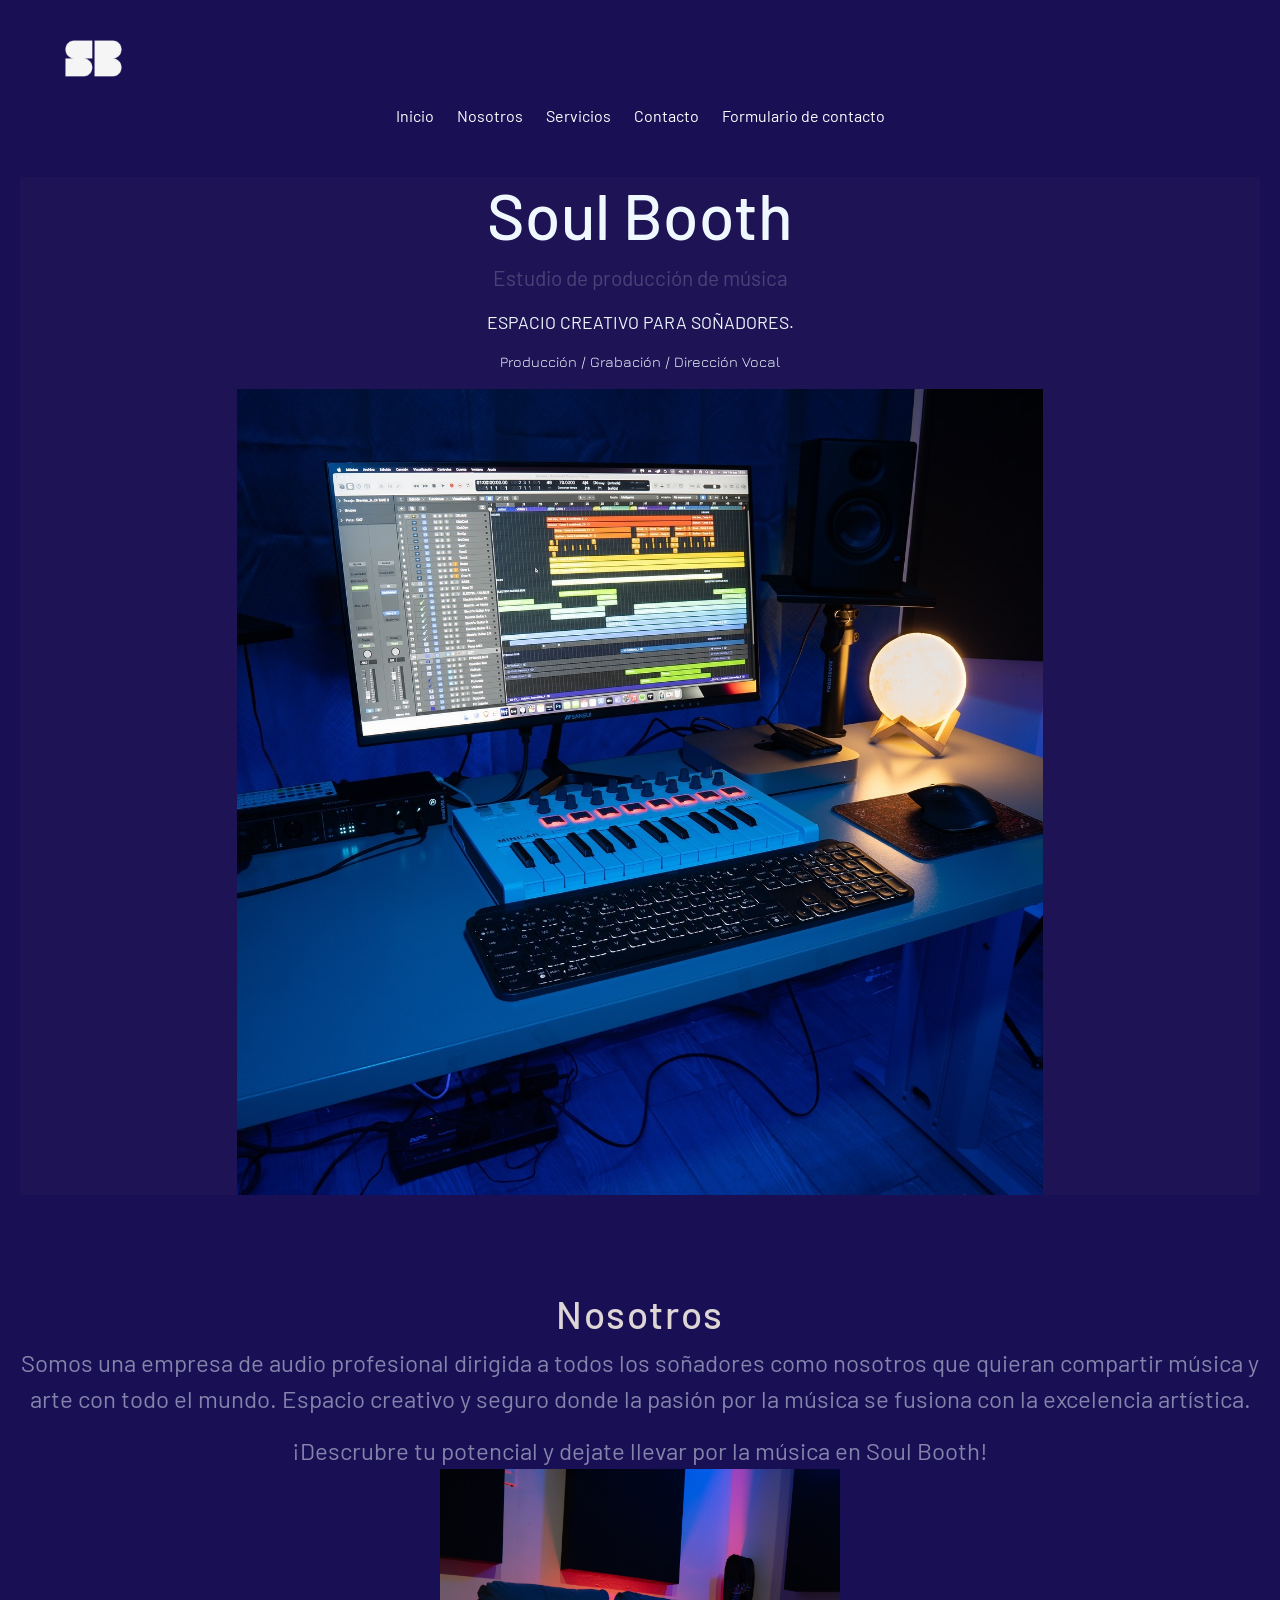
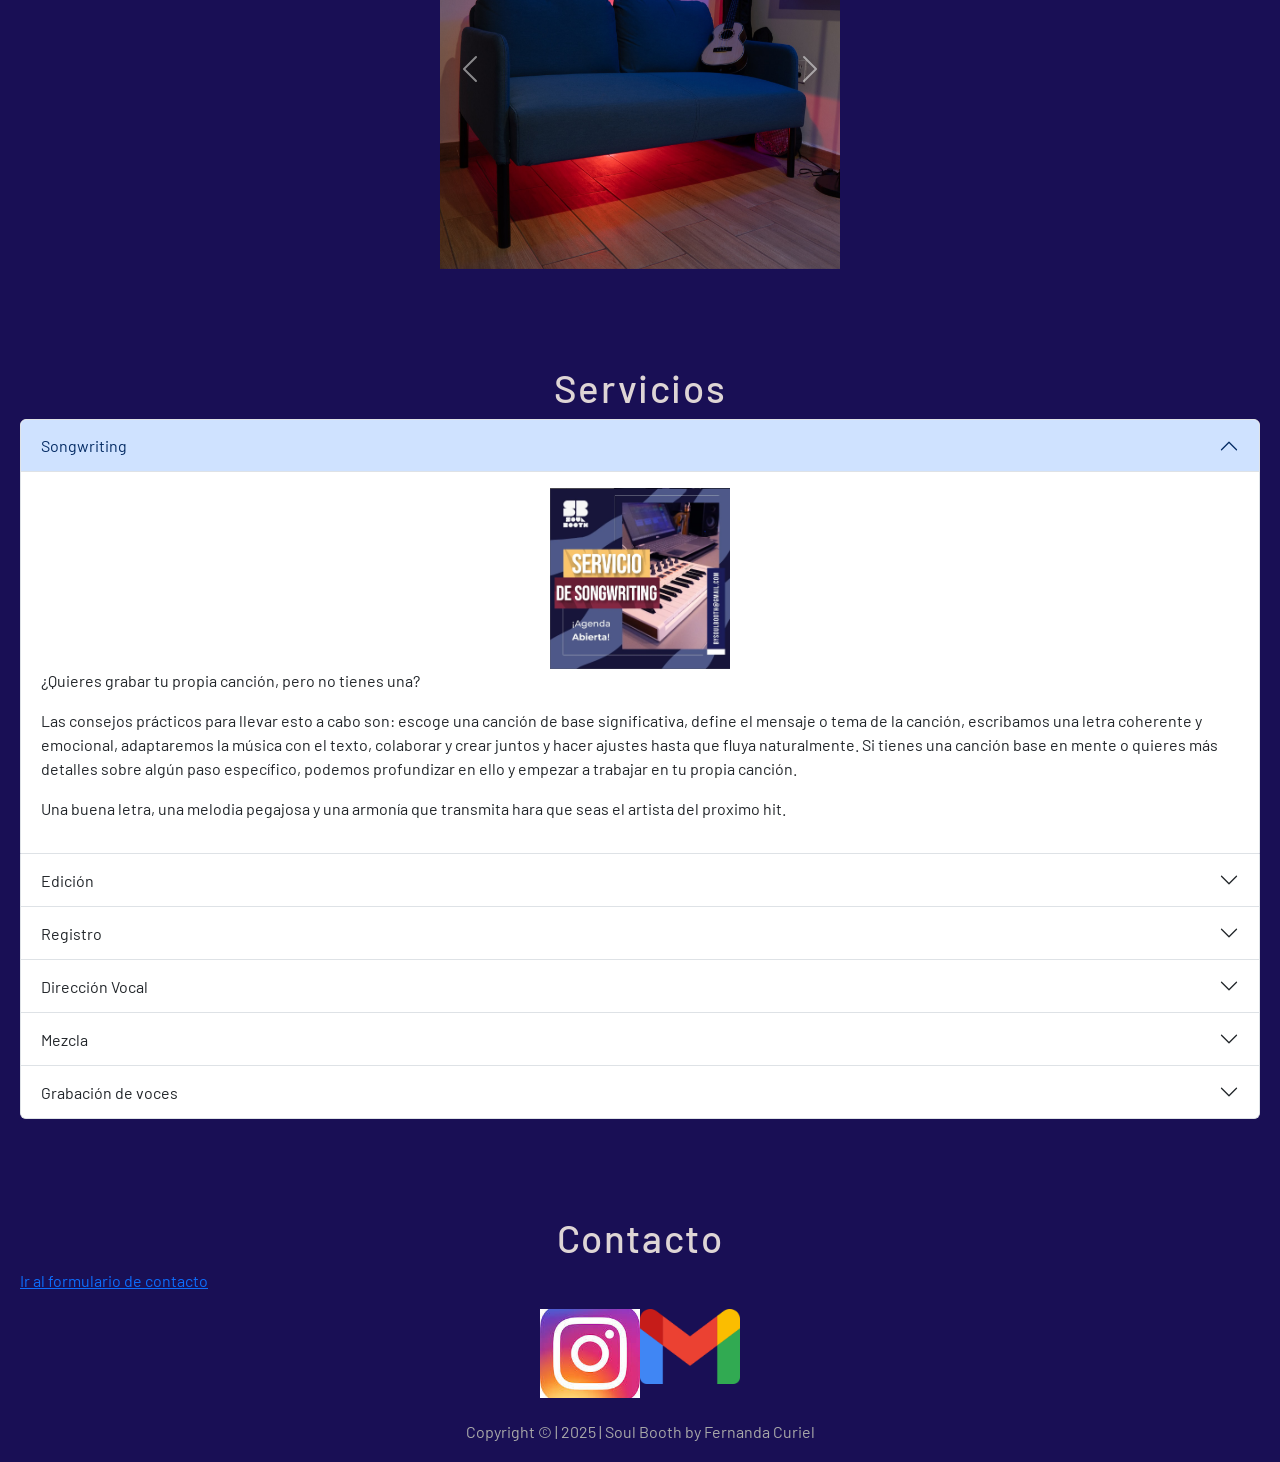
<file: index.html>
<!DOCTYPE html>
<html lang="es">
<head>
    <meta charset="UTF-8">
    <meta name="viewport" content="width=device-width, initial-scale=1.0">
    <link href="https://cdn.jsdelivr.net/npm/bootstrap@5.3.3/dist/css/bootstrap.min.css" rel="stylesheet" integrity="sha384-QWTKZyjpPEjISv5WaRU9OFeRpok6YctnYmDr5pNlyT2bRjXh0JMhjY6hW+ALEwIH" crossorigin="anonymous">
    <script src="https://cdn.jsdelivr.net/npm/bootstrap@5.3.3/dist/js/bootstrap.bundle.min.js" integrity="sha384-YvpcrYf0tY3lHB60NNkmXc5s9fDVZLESaAA55NDzOxhy9GkcIdslK1eN7N6jIeHz" crossorigin="anonymous"></script>
    <link rel="preconnect" href="https://fonts.googleapis.com">
<link rel="preconnect" href="https://fonts.gstatic.com" crossorigin>
<link href="https://fonts.googleapis.com/css2?family=Barlow:ital,wght@0,100;0,200;0,300;0,400;0,500;0,600;0,700;0,800;0,900;1,100;1,200;1,300;1,400;1,500;1,600;1,700;1,800;1,900&family=Dancing+Script:wght@400..700&family=Jura:wght@300..700&family=Montserrat:ital,wght@0,100..900;1,100..900&family=Poppins:ital,wght@0,100;0,200;0,300;0,400;0,500;0,600;0,700;0,800;0,900;1,100;1,200;1,300;1,400;1,500;1,600;1,700;1,800;1,900&display=swap" rel="stylesheet">
<link rel="stylesheet" href="styles/main.css">
<title>Soul Booth | Estudio de producción musical</title>
</head>

<body>
    <header>
      <img src="img/logosb.png" alt="Logo de Soul Booth, estudio de produccion musical" >
      <nav aria-label="Navegación principal">
        <ul>
          <li><a href="#Inicio" aria-label="Ir a seccion de inicio">Inicio</a></li>
          <li><a href="#Nosotros">Nosotros</a></li>
          <li><a href="#Servicios" aria-label="Ir a seccion de servicios">Servicios</a></li>
          <li><a href="#Contacto">Contacto</a></li>
          <li><a href="contacto.html">Formulario de contacto</a></li>
        </ul>
      </nav>
    </header>

    <main>
      <section class="inicio_info" id="Inicio">
        <div class="info">
          <h1 class="text-1">Soul Booth</h1>
          <p class="text-2">Estudio de producción de música</p>
          <p class="text-3">Espacio creativo para soñadores.</p>
          <p class="text-4">Producción / Grabación / Dirección Vocal</p>
        </div>
        <picture class="container_image">
          <img class="image_home" src="img/estudio 5.jpg" alt="Vista del interior del estudio de grabación Soul Booth">
        </picture>
      </section>

      <section id="Nosotros">
        <h2 class="info_h2">Nosotros</h2>
        <p class="container_text">Somos una empresa de audio profesional dirigida a todos los soñadores como nosotros que quieran compartir música y arte con todo el mundo. 
        Espacio creativo y seguro donde la pasión por la música se fusiona con la excelencia artística.</p>
        <span class="container_text">¡Descrubre tu potencial y dejate llevar por la música en Soul Booth!</span>
      </section>
      <div id="carouselExampleAutoplaying" class="carousel slide" data-bs-ride="carousel" role="region" aria-label="Galeria de fotografias del estudio Soul Booth">
        <div class="carousel-inner">
          <div class="carousel-item active">
            <img src="img/estudio 2.jpg" class="d-block w-100" alt="Sofá y área de descanso del estudio Soul Booth">
          </div>
          <div class="carousel-item">
            <img src="img/estudio 3.jpg" class="d-block w-100" alt="Teclado musical en el estudio de producción">
          </div>
          <div class="carousel-item">
            <img src="img/estudio 4.jpg" class="d-block w-100" alt="Guitarras acústicas del estudio Soul Booth">
          </div>
          <div class="carousel-item">
            <img src="img/estudio 1.jpg" class="d-block w-100" alt="Micrófono y espacio de grabación de voces del estudio">
          </div>
          <div class="carousel-item">
            <img src="img/estudio 6.jpg" class="d-block w-100" alt="Equipo de producción musical y controlador MIDI">
          </div>
        </div>
        <button class="carousel-control-prev" type="button" data-bs-target="#carouselExampleAutoplaying" data-bs-slide="prev">
          <span class="carousel-control-prev-icon" aria-hidden="true"></span>
          <span class="visually-hidden">Anterior</span>
        </button>
        <button class="carousel-control-next" type="button" data-bs-target="#carouselExampleAutoplaying" data-bs-slide="next">
          <span class="carousel-control-next-icon" aria-hidden="true"></span>
          <span class="visually-hidden">Siguiente</span>
        </button>
      </div>

      <section id="Servicios">
        <h2 class="info_h2">Servicios</h2>
        <div class="accordion" id="accordionPanelsStayOpenExample">
          <div class="accordion-item">
            <h2 class="accordion-header">
              <button class="accordion-button" type="button" data-bs-toggle="collapse" data-bs-target="#panelsStayOpen-collapseOne" aria-expanded="true" aria-controls="panelsStayOpen-collapseOne">
                <span lang="en">Songwriting</span>
              </button>
            </h2>
            <div id="panelsStayOpen-collapseOne" class="accordion-collapse collapse show">
              <div class="accordion-body">
                <img class="img__services" src="img/servicio de songwriting.png" alt="Ilustracion del servicio de composicion de canciones (Songwriting)">
                <p>¿Quieres grabar tu propia canción, pero no tienes una?</p>
                <p>Las consejos prácticos para llevar esto a cabo son: escoge una canción de base significativa, define el mensaje o tema de la canción, escribamos una letra coherente y emocional, adaptaremos la música con el texto, colaborar y crear juntos y hacer ajustes hasta que fluya naturalmente. Si tienes una canción base en mente o quieres más detalles sobre algún paso específico, podemos profundizar en ello y empezar a trabajar en tu propia canción.</p>
                <p>Una buena letra, una melodia pegajosa y una armonía que transmita hara que seas el artista del proximo hit.</p>
              </div>
            </div>
          </div>
          <div class="accordion-item">
            <h2 class="accordion-header">
              <button class="accordion-button collapsed" type="button" data-bs-toggle="collapse" data-bs-target="#panelsStayOpen-collapseTwo" aria-expanded="false" aria-controls="panelsStayOpen-collapseTwo">
                Edición
              </button>
            </h2>
            <div id="panelsStayOpen-collapseTwo" class="accordion-collapse collapse">
              <div class="accordion-body">
                <img class="img__services" src="img/servicio de edicion.png" alt="Anuncio del servicio de edición de audio de Soul Booth">
                <p>Perfecciona tu música con nuestro servicio de Edición.</p>
                <p>Afinación precisa, perfeccionamiento del timing y alineación en tus voces e intrumentos para un sonido impecable.</p>
              </div>
            </div>
          </div>
          <div class="accordion-item">
            <h2 class="accordion-header">
              <button class="accordion-button collapsed" type="button" data-bs-toggle="collapse" data-bs-target="#panelsStayOpen-collapseThree" aria-expanded="false" aria-controls="panelsStayOpen-collapseThree">
                Registro
              </button>
            </h2>
            <div id="panelsStayOpen-collapseThree" class="accordion-collapse collapse">
              <div class="accordion-body">
                <img class="img__services" src="img/servicio de registro.png" alt="Anuncio del servicio de registro musical de Soul Booth">
                <p>Protege tus creaciones musicales con nuestro servicio de <strong>Registro de obras &copy;</strong></p>
                <p>Asegura tus derechos de autor y preserva tu propiedad intelectual. Registra tus composiciones de manera rápida y sencilla para tener tranquilidad y reconocimiento legal.
                  ¡Resguarda tu música hoy mismo! </p>
              </div>
            </div>
          </div>
          <div class="accordion-item">
            <h2 class="accordion-header">
              <button class="accordion-button collapsed" type="button" data-bs-toggle="collapse" data-bs-target="#panelsStayOpen-collapseFour" aria-expanded="false" aria-controls="panelsStayOpen-collapseFour">
                Dirección Vocal
              </button>
            </h2>
            <div id="panelsStayOpen-collapseFour" class="accordion-collapse collapse">
              <div class="accordion-body">
                <img class="img__services" src="img/direccion vocal.png" alt="Anuncio del servicio de dirección vocal de Soul Booth">
                <p>Expande tu potencial, perfecciona tu técnica y logra que tus voces tengan un impacto emocional. 
                  Una buena dirección vocal elevará el nivel de tu producción. </p>
              </div>
            </div>
          </div>
          <div class="accordion-item">
            <h2 class="accordion-header">
              <button class="accordion-button collapsed" type="button" data-bs-toggle="collapse" data-bs-target="#panelsStayOpen-collapseFive" aria-expanded="false" aria-controls="panelsStayOpen-collapseFive">
                Mezcla
              </button>
            </h2>
            <div id="panelsStayOpen-collapseFive" class="accordion-collapse collapse">
              <div class="accordion-body">
                <img class="img__services" src="img/servicio de mezcla.png" alt="Anuncio del servicio de mezcla de audio de Soul Booth">
                <p>Con nuestro servicio de <strong>Mezcla</strong> llevamos tus pistas al siguiente nivel.</p>
                <p>Ajustamos el equilibrio perfecto de instrumentos, voces y efectos para que cada nota brille con claridad y energía.</p> 
              </div>
            </div>
          </div>
          <div class="accordion-item">
            <h2 class="accordion-header">
              <button class="accordion-button collapsed" type="button" data-bs-toggle="collapse" data-bs-target="#panelsStayOpen-collapseSix" aria-expanded="false" aria-controls="panelsStayOpen-collapseSix">
                Grabación de voces
              </button>
            </h2>
            <div id="panelsStayOpen-collapseSix" class="accordion-collapse collapse">
              <div class="accordion-body">
                <img class="img__services" src="img/grabacion de voces.png" alt="Anuncio del servicio de grabación de voces de Soul Booth">
                <span>Grabación de voces profesional</span>
                <p>¡Ven y graba tu demo, cover o canción a Soul Booth! </p>
              </div>
            </div>
          </div>
        </div>
      </section>

      <section id="Contacto">
        <h2 class="info_h2">Contacto</h2>
          <p>
            <a href="contacto.html">Ir al formulario de contacto</a>
          </p>
        <div class="links" role="group" aria-label="Medios de contacto de Soul Booth">
          <a href="https://www.instagram.com/bysoulbooth/" target="_blank">
            <img class="img__contact icon-contact" src="img/ig-icon.jpg" alt="Instagram Soul Booth" width="100px">
          </a>
          <a href="https://mail.google.com/mail/u/0/?tab=rm&ogbl#search/bysoulbooth%40gmail.com?compose=new" target="_blank">
            <img class="img__contact" src="img/Gmail_icon_(2020).svg.png" alt="Contactar a Soul Booth por correo electronico" width="100px">
          </a>
        </div>

      </section>
    </main>
    <footer>
      <p>Copyright &copy; | 2025 | Soul Booth by Fernanda Curiel</p>
    </footer>
</body>
</html>
</file>
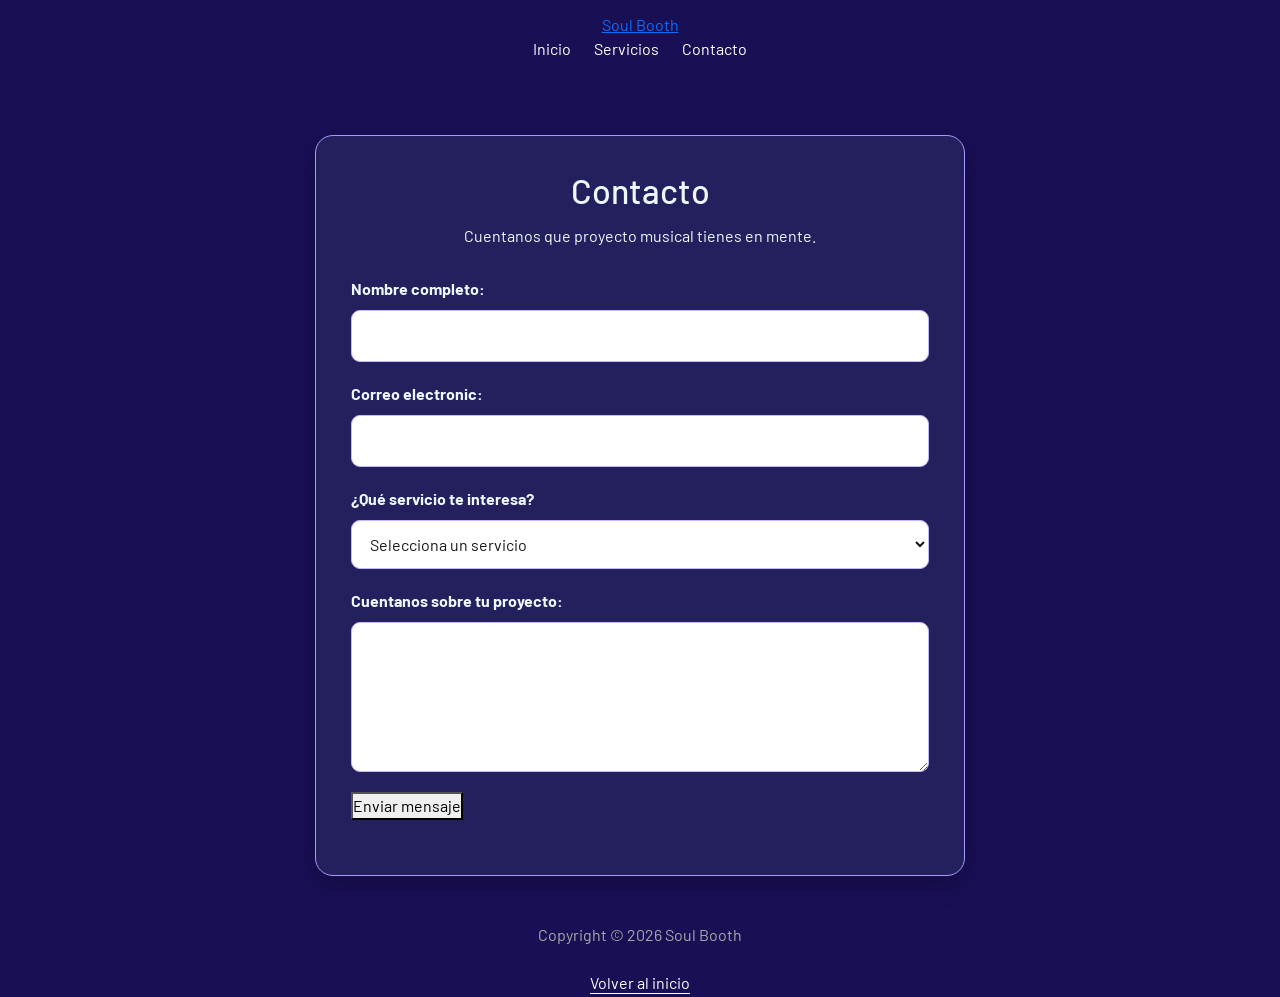
<file: contacto.html>
<!DOCTYPE html>
<html lang="es">
<head>
    <meta charset="UTF-8">
    <meta name="viewport" content="width=device-width, initial-scale=1.0">
        <link href="https://cdn.jsdelivr.net/npm/bootstrap@5.3.3/dist/css/bootstrap.min.css" rel="stylesheet" integrity="sha384-QWTKZyjpPEjISv5WaRU9OFeRpok6YctnYmDr5pNlyT2bRjXh0JMhjY6hW+ALEwIH" crossorigin="anonymous">
    <script src="https://cdn.jsdelivr.net/npm/bootstrap@5.3.3/dist/js/bootstrap.bundle.min.js" integrity="sha384-YvpcrYf0tY3lHB60NNkmXc5s9fDVZLESaAA55NDzOxhy9GkcIdslK1eN7N6jIeHz" crossorigin="anonymous"></script>
    <link rel="preconnect" href="https://fonts.googleapis.com">
<link rel="preconnect" href="https://fonts.gstatic.com" crossorigin>
<link href="https://fonts.googleapis.com/css2?family=Barlow:ital,wght@0,100;0,200;0,300;0,400;0,500;0,600;0,700;0,800;0,900;1,100;1,200;1,300;1,400;1,500;1,600;1,700;1,800;1,900&family=Dancing+Script:wght@400..700&family=Jura:wght@300..700&family=Montserrat:ital,wght@0,100..900;1,100..900&family=Poppins:ital,wght@0,100;0,200;0,300;0,400;0,500;0,600;0,700;0,800;0,900;1,100;1,200;1,300;1,400;1,500;1,600;1,700;1,800;1,900&display=swap" rel="stylesheet">
    <title>Contacto | Soul Booth</title>
    <link rel="stylesheet" href="styles/main.css">
</head>
<body>
    <header>
        <a href="index.html" aria-label="Volver al inicio de Soul Booth"> Soul Booth </a>
        <nav aria-label="Navegación de contacto">
            <ul>
                <li><a href="index.html">Inicio</a></li>
                <li><a href="index.html#Servicios">Servicios</a></li>
                <li><a href="contacto.html" aria-current="page">Contacto</a></li>
            </ul>
        </nav>
    </header>
    <main class="constacto-page">
        <section id="Contacto" aria-labelledby="titulo-contacto" class="contacto-contenedor">
            <h1 id="titulo-contacto">Contacto</h1>
            <p class="contacto-descripcion">
                Cuentanos que proyecto musical tienes en mente.
            </p>
            <form action="#" method="post">
                <div class="formulario-grupo">
                    <label for="nombre">Nombre completo:</label>
                    <input type="text" id="nombre" name="nombre" autocomplete="name" required>
                </div>
                <div class="formulario-grupo">
                    <label for="correo">Correo electronic:</label>
                    <input type="email" id="correo" name="correo" autocomplete="email" required>
                </div>
                <div class="formulario-grupo">
                    <label for="servicio">¿Qué servicio te interesa?</label>
                    <select name="servicio" id="servicio" required>
                        <option value="">Selecciona un servicio</option>
                        <option value="songwriting"><span lang="en">Songwriting</span></option>
                        <option value="edicion">Edición</option>
                        <option value="registro">Registro de obras</option>
                        <option value="direccion-vocal">Direccion vocal</option>
                        <option value="mezcla">Mezcla</option>
                        <option value="grabacion">Grabación de voces</option>
                    </select>
                </div>

                <div class="formulario-grupo">
                    <label for="mensaje" >Cuentanos sobre tu proyecto:</label>
                    <textarea name="mensaje" id="mensaje" rows="5" required></textarea>

                </div>

                <button type="submit" class="formulario-grupo">Enviar mensaje</button>
            </form>
        </section>
    </main>
    <footer>
        <p>Copyright &copy; 2026 Soul Booth</p>
        <a href="index.html" class="contacto-volver">Volver al inicio</a>
    </footer>
</body>
</html>
</file>
<file: styles/main.css>
* {
  font-family: "Barlow";
  box-sizing: border-box;
  margin: 0;
  padding: 0;
}

header {
  width: 100%;
  text-align: center;
  background-color: #190f55;
  padding: 0.8rem 3rem;
  display: block;
  justify-content: space-between;
}
header img {
  width: 5.7rem;
  display: flex;
}

header nav ul {
  list-style: none;
  padding: 0;
}
header nav ul li {
  display: inline;
  margin: 0 10px;
}
header nav ul a {
  color: white;
  text-decoration: none;
}

main {
  padding: 20px;
  color: aliceblue;
  background-color: #190f55;
}
@media screen and (max-width: 767px) {
  main {
    width: 100%;
  }
}
@media screen and (min-width: 1024px) {
  main {
    width: 100%;
  }
}
@media screen and (min-width: 768px) and (max-width: 1023px) {
  main {
    width: 100%;
  }
}

.inicio_info {
  width: 100%;
  height: auto;
  background-color: #1e1455;
}

.container_image {
  width: 100%;
  display: flex;
  justify-content: center;
}

.image_home {
  max-width: 65%;
}

.info {
  display: flex;
  justify-content: center;
  flex-direction: column;
  text-align: center;
}

.text-1 {
  font-family: "Barlow";
  font-size: 4rem;
}

.text-2 {
  opacity: 0.2;
  font-size: 1.3rem;
  margin-bottom: 1rem;
}

.text-3 {
  font-family: "Barlow";
  font-size: 1.1rem;
  text-transform: uppercase;
  width: 100%;
}

.text-4 {
  font-family: "jura";
  font-size: 0.9rem;
}

.info_h2 {
  color: rgb(222, 213, 213);
  display: block;
  text-align: center;
  font-size: 2.4rem;
  letter-spacing: 0.1rem;
  padding-top: 6rem;
}

.container_text {
  display: flex;
  flex-direction: column;
  font-size: 1.5rem;
  text-align: center;
  opacity: 0.5;
}

.carousel {
  width: 400px;
  margin: 0 auto;
}

.img__services {
  display: block;
  width: 180px;
  margin: auto;
  text-align: center;
}

.links {
  display: flex;
  justify-content: center;
  margin: 0;
}

@media screen and (max-width: 767px) {
  footer {
    flex-direction: column;
    align-items: center;
  }
}
footer {
  background-color: #190f55;
  color: darkgray;
  text-align: center;
  padding: 2px 0;
  bottom: 0;
  width: 100%;
}

/* Formulario Soul Booth */
.contacto-page {
  min-height: 100vh;
  font-family: Arial, Helvetica, sans-serif;
  padding: 40px 20px;
  background-color: #19134f;
  color: #ffffff;
  box-sizing: border-box;
}

.contacto-contenedor {
  max-width: 650px;
  width: 100%;
  margin: 25px auto;
  padding: 35px;
  background-color: #24205e;
  border: 1px solid #a99aff;
  border-radius: 18px;
  box-shadow: 0 8px 25px rgba(0, 0, 0, 0.25);
  box-sizing: border-box;
}

.contacto-contenedor h1 {
  text-align: center;
  font-size: 34px;
  margin: 0 0 12px;
}

.contacto-descripcion {
  text-align: center;
  line-height: 1.6;
  margin-bottom: 28px;
}

.formulario-grupo {
  margin-bottom: 20px;
}

.formulario-grupo label {
  display: block;
  margin-bottom: 9px;
  font-weight: bold;
}

.formulario-grupo input,
.formulario-grupo select,
.formulario-grupo textarea {
  display: block;
  width: 100%;
  padding: 13px 14px;
  border: 1px solid #c4b8ff;
  border-radius: 9px;
  background-color: #ffffff;
  color: #171717;
  font-family: inherit;
  font-size: 16px;
  box-sizing: border-box;
}

.formulario-grupo textarea {
  min-height: 150px;
  resize: vertical;
}

.formulario-grupo input:focus,
.formulario-grupo select:focus,
.formulario-grupo textarea:focus {
  outline: 3px solid #d4caff;
  outline-offset: 3px;
}

.formulario-boton {
  width: 100%;
  padding: 14px;
  border: 2px solid #ffffff;
  border-radius: 9px;
  background-color: #ffffff;
  color: #19134f;
  font-size: 16px;
  font-weight: bold;
  cursor: pointer;
}

.formulario-boton:hover {
  background-color: #dcd5ff;
}

.formulario-boton:focus-visible {
  outline: 3px solid #d4caff;
  outline-offset: 4px;
}

.contacto-volver {
  display: block;
  margin-top: 24px;
  text-align: center;
  color: #ffffff;
  text-underline-offset: 4px;
}

.contacto-volver:hover {
  color: #d4caff;
}

@media (max-width: 600px) {
  .contacto-page {
    padding: 20px 12px;
  }
  .contacto-contenedor {
    padding: 24px 18px;
  }
  .contacto-contenedor h1 {
    font-size: 28px;
  }
}/*# sourceMappingURL=main.css.map */
</file>
